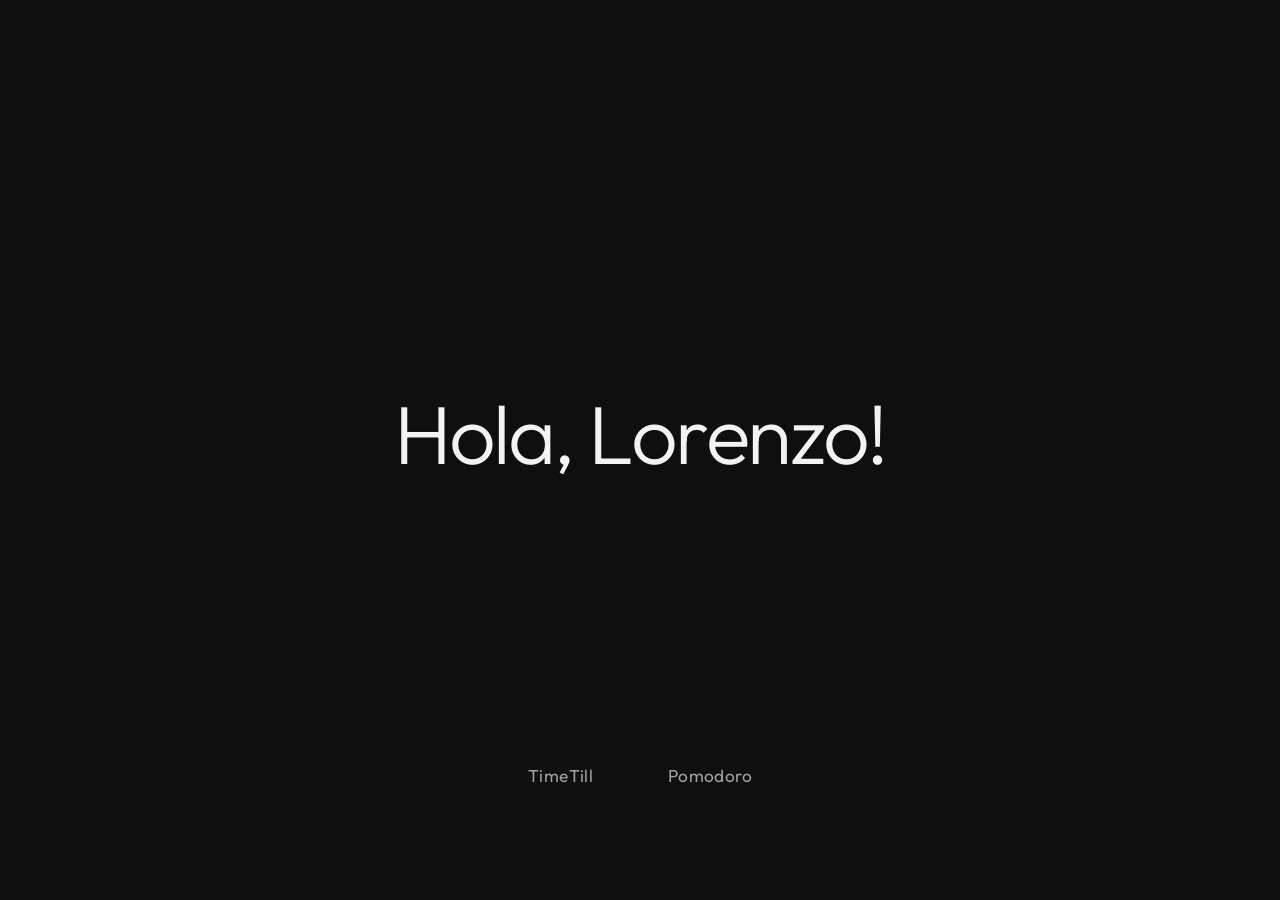
<file: index.html>
<!DOCTYPE html>
<html lang="es">
  <head>
    <meta charset="utf-8">
    <meta name="viewport" content="width=device-width, initial-scale=1">
    <title>Hola</title>
    <link rel="stylesheet" href="css/styles.css">
  </head>
  <body>
    <main class="home">
      <h1 class="greeting" id="greeting"></h1>
      <nav class="shortcuts" aria-label="Aplicaciones">
        <a href="timetill.html">TimeTill</a>
        <a href="pomodoro.html">Pomodoro</a>
      </nav>
    </main>
    <script src="settings.js"></script>
    <script src="js/home.js"></script>
  </body>
</html>
</file>
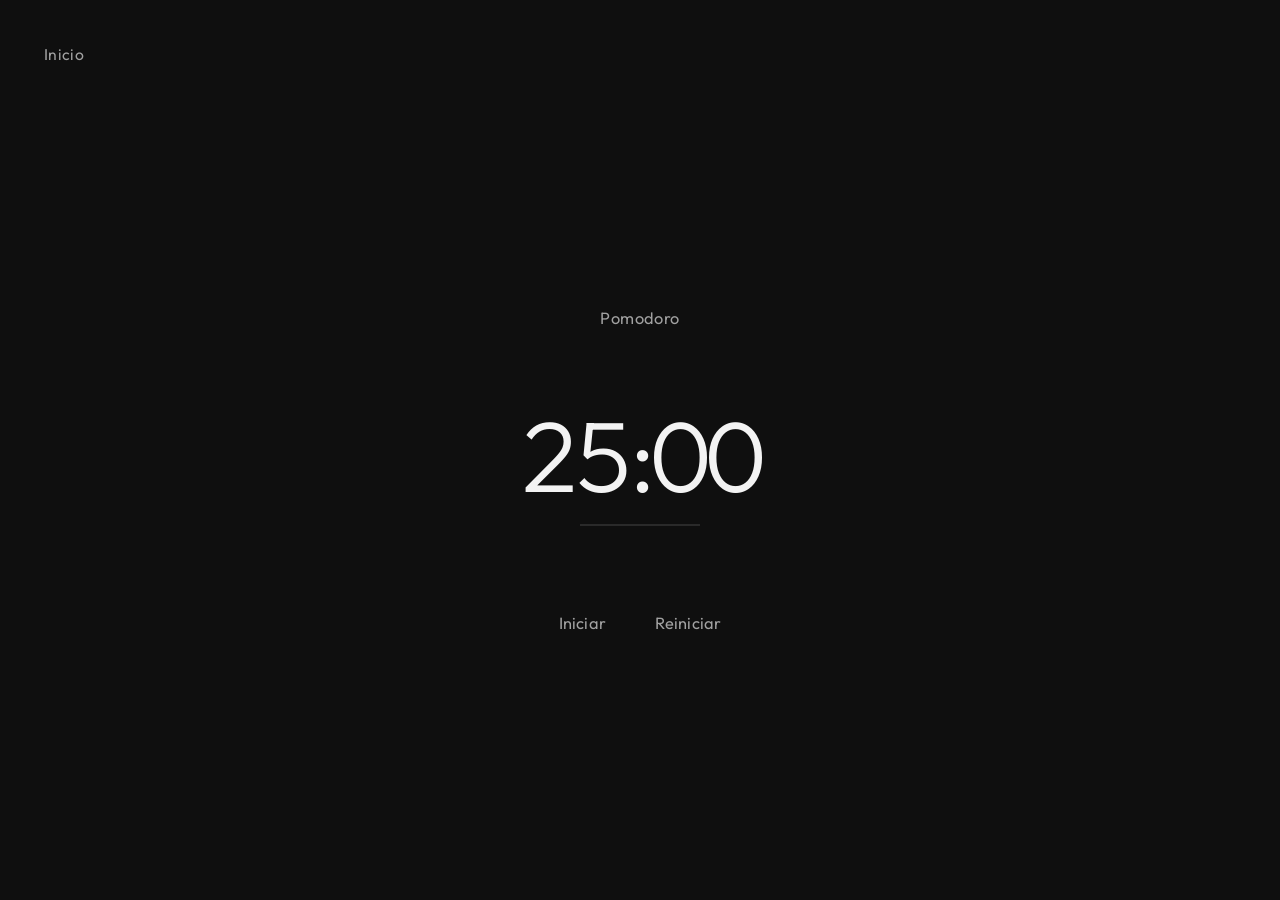
<file: pomodoro.html>
<!DOCTYPE html>
<html lang="es">
  <head>
    <meta charset="utf-8">
    <meta name="viewport" content="width=device-width, initial-scale=1">
    <title>Pomodoro</title>
    <link rel="stylesheet" href="css/styles.css">
  </head>
  <body>
    <a class="back" href="index.html">Inicio</a>
    <main class="app">
      <p class="kicker">Pomodoro</p>
      <div class="readout">
        <p class="digits" id="digits">25:00</p>
        <div
          class="track"
          id="track"
          role="progressbar"
          aria-valuemin="0"
          aria-valuemax="100"
          aria-valuenow="0"
          aria-label="Progreso del pomodoro"
        >
          <span class="fill" id="fill"></span>
        </div>
      </div>
      <div class="actions">
        <button type="button" id="toggle">Iniciar</button>
        <button type="button" id="reset">Reiniciar</button>
      </div>
    </main>
    <script src="js/pomodoro.js"></script>
  </body>
</html>
</file>
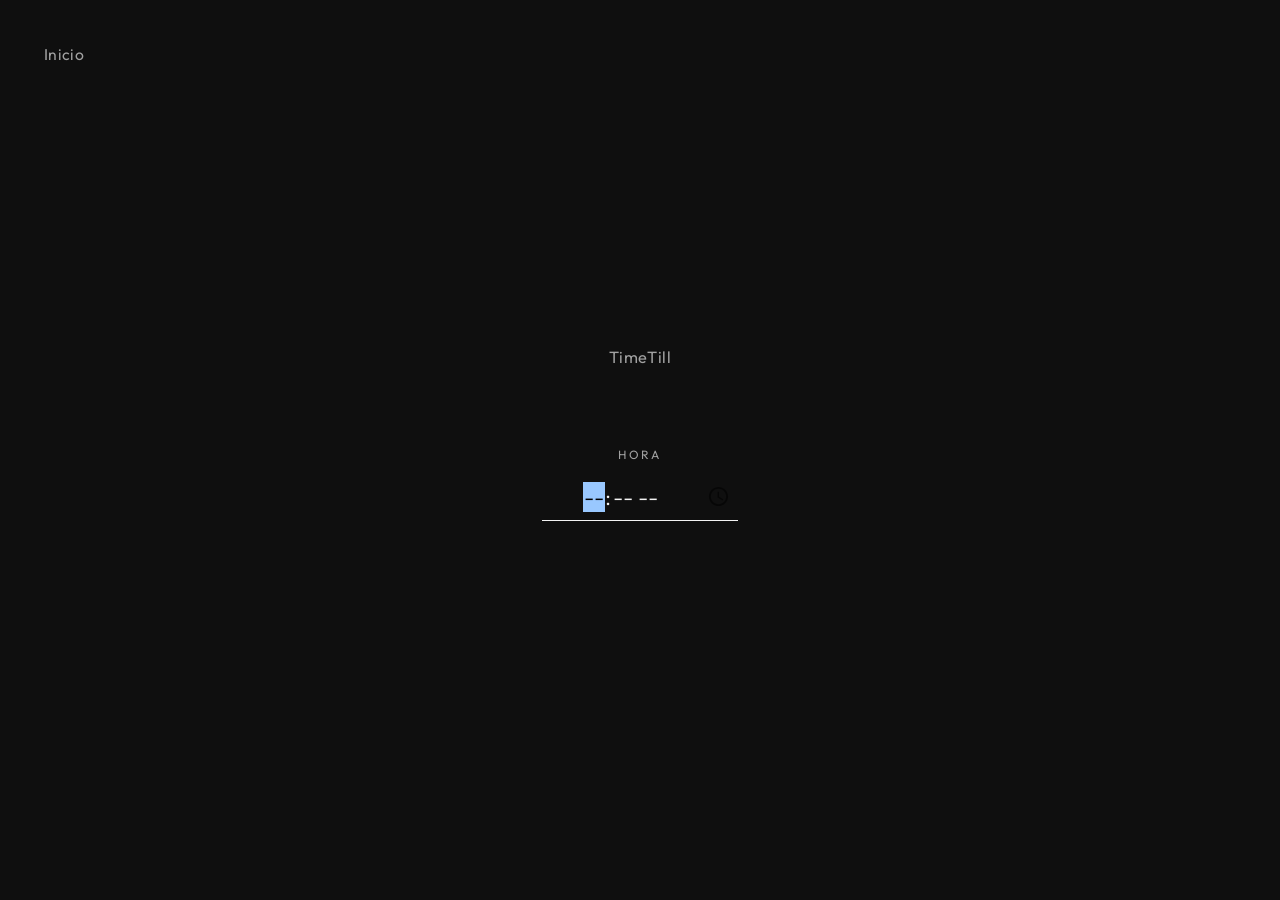
<file: timetill.html>
<!DOCTYPE html>
<html lang="es">
  <head>
    <meta charset="utf-8">
    <meta name="viewport" content="width=device-width, initial-scale=1">
    <title>TimeTill</title>
    <link rel="stylesheet" href="css/styles.css">
  </head>
  <body>
    <a class="back" href="index.html">Inicio</a>
    <main class="app">
      <p class="kicker">TimeTill</p>
      <label class="field">
        <span>Hora</span>
        <input id="target" type="time" step="60" autofocus>
      </label>
      <div class="readout">
        <p class="hint" id="hint" hidden>Queda</p>
        <p class="digits is-idle" id="remain">—</p>
        <div
          class="track"
          id="track"
          role="progressbar"
          aria-valuemin="0"
          aria-valuemax="100"
          aria-valuenow="0"
          aria-label="Progreso hasta la hora"
        >
          <span class="fill" id="fill"></span>
        </div>
      </div>
    </main>
    <script src="js/timetill.js"></script>
  </body>
</html>
</file>
<file: css/styles.css>
@font-face {
  font-family: "Outfit";
  src: url("../fonts/outfit-300.woff2") format("woff2");
  font-weight: 300;
  font-style: normal;
  font-display: swap;
}

@font-face {
  font-family: "Outfit";
  src: url("../fonts/outfit-400.woff2") format("woff2");
  font-weight: 400;
  font-style: normal;
  font-display: swap;
}

:root {
  color-scheme: dark;
  --bg: #0f0f0f;
  --fg: #f3f3f3;
  --muted: #a1a1a1;
  --line: #2a2a2a;
  --font: "Outfit", "Avenir Next", "Segoe UI", sans-serif;
}

* {
  box-sizing: border-box;
}

html,
body {
  margin: 0;
  min-height: 100%;
  background: var(--bg);
  color: var(--fg);
}

body {
  min-height: 100vh;
  font-family: var(--font);
  font-weight: 300;
  -webkit-font-smoothing: antialiased;
  text-rendering: optimizeLegibility;
}

::selection {
  background: #2e2e2e;
  color: #fff;
}

:focus-visible {
  outline: 1px solid rgba(243, 243, 243, 0.75);
  outline-offset: 0.45rem;
}

a {
  color: inherit;
  text-decoration: none;
}

button {
  background: none;
  border: 0;
  color: var(--muted);
  font: inherit;
  font-weight: 400;
  font-size: 1.02rem;
  letter-spacing: 0.01em;
  cursor: pointer;
  padding: 0.45rem 0.15rem;
}

button:hover,
a:hover {
  color: var(--fg);
}

.back {
  position: fixed;
  top: 2.75rem;
  left: 2.75rem;
  color: var(--muted);
  font-size: 0.98rem;
  font-weight: 400;
  letter-spacing: 0.02em;
}

.home,
.app {
  min-height: 100vh;
  display: flex;
  flex-direction: column;
  align-items: center;
  justify-content: center;
}

.home {
  position: relative;
  padding: 6rem 1.5rem 8rem;
}

.greeting {
  margin: 0;
  max-width: 100%;
  font-size: clamp(1.9rem, 7vw, 5.15rem);
  font-weight: 300;
  letter-spacing: -0.035em;
  line-height: 1.05;
  text-align: center;
}

.greeting span {
  display: inline-block;
  opacity: 0;
  transform: translateY(-0.55em);
  animation: cascade 0.8s cubic-bezier(0.16, 1, 0.3, 1) forwards;
}

.shortcuts {
  position: absolute;
  bottom: 12vh;
  display: flex;
  gap: 4.5rem;
  animation: rise 0.9s ease 0.55s both;
}

.shortcuts a {
  color: var(--muted);
  font-size: 1.08rem;
  font-weight: 400;
  letter-spacing: 0.02em;
  padding: 0.4rem 0.1rem;
}

.app {
  gap: clamp(3.25rem, 9vh, 5rem);
  padding: 7rem 1.5rem 4rem;
}

.kicker,
.field,
.hint {
  margin: 0;
  color: var(--muted);
  font-weight: 400;
}

.kicker {
  font-size: 1.02rem;
  letter-spacing: 0.03em;
}

.field,
.hint {
  font-size: 0.75rem;
  letter-spacing: 0.2em;
  text-transform: uppercase;
}

.field {
  display: flex;
  flex-direction: column;
  align-items: center;
  gap: 0.9rem;
}

input[type="time"] {
  width: 12.25rem;
  max-width: calc(100vw - 3rem);
  border: 0;
  border-bottom: 1px solid var(--line);
  background: transparent;
  color: var(--fg);
  font: inherit;
  font-size: 1.4rem;
  font-weight: 300;
  letter-spacing: 0.01em;
  text-align: center;
  padding: 0.35rem 0.25rem 0.55rem;
  text-transform: none;
  color-scheme: dark;
}

input[type="time"]:focus-visible {
  outline: none;
  border-bottom-color: var(--fg);
}

input[type="time"]::-webkit-calendar-picker-indicator {
  cursor: pointer;
  opacity: 0.55;
  filter: invert(1);
}

.readout {
  display: flex;
  flex-direction: column;
  align-items: center;
  gap: 1.35rem;
}

.digits {
  margin: 0;
  font-size: clamp(3.4rem, 10vw, 6.25rem);
  font-weight: 300;
  letter-spacing: -0.045em;
  line-height: 0.95;
  font-variant-numeric: tabular-nums;
}

.digits.is-idle,
.readout:has(.digits.is-idle) .track {
  display: none;
}

.track {
  width: 7.5rem;
  height: 2px;
  background: var(--line);
  overflow: hidden;
}

.fill {
  display: block;
  width: 100%;
  height: 100%;
  background: var(--fg);
  transform: scaleX(0);
  transform-origin: left center;
  transition: transform 0.25s linear;
}

.actions {
  display: flex;
  gap: 2.75rem;
}

@keyframes cascade {
  to {
    opacity: 1;
    transform: translateY(0);
  }
}

@keyframes rise {
  from {
    opacity: 0;
    transform: translateY(0.45rem);
  }

  to {
    opacity: 1;
    transform: translateY(0);
  }
}

@media (max-width: 640px) {
  .back {
    top: 1.5rem;
    left: 1.5rem;
  }

  .shortcuts {
    gap: 2.25rem;
  }
}

@media (max-height: 520px) {
  .home {
    gap: 4rem;
  }

  .shortcuts {
    position: static;
  }
}

@media (prefers-reduced-motion: reduce) {
  .greeting span,
  .shortcuts {
    animation: none;
    opacity: 1;
    transform: none;
  }

  .fill {
    transition: none;
  }
}
</file>
